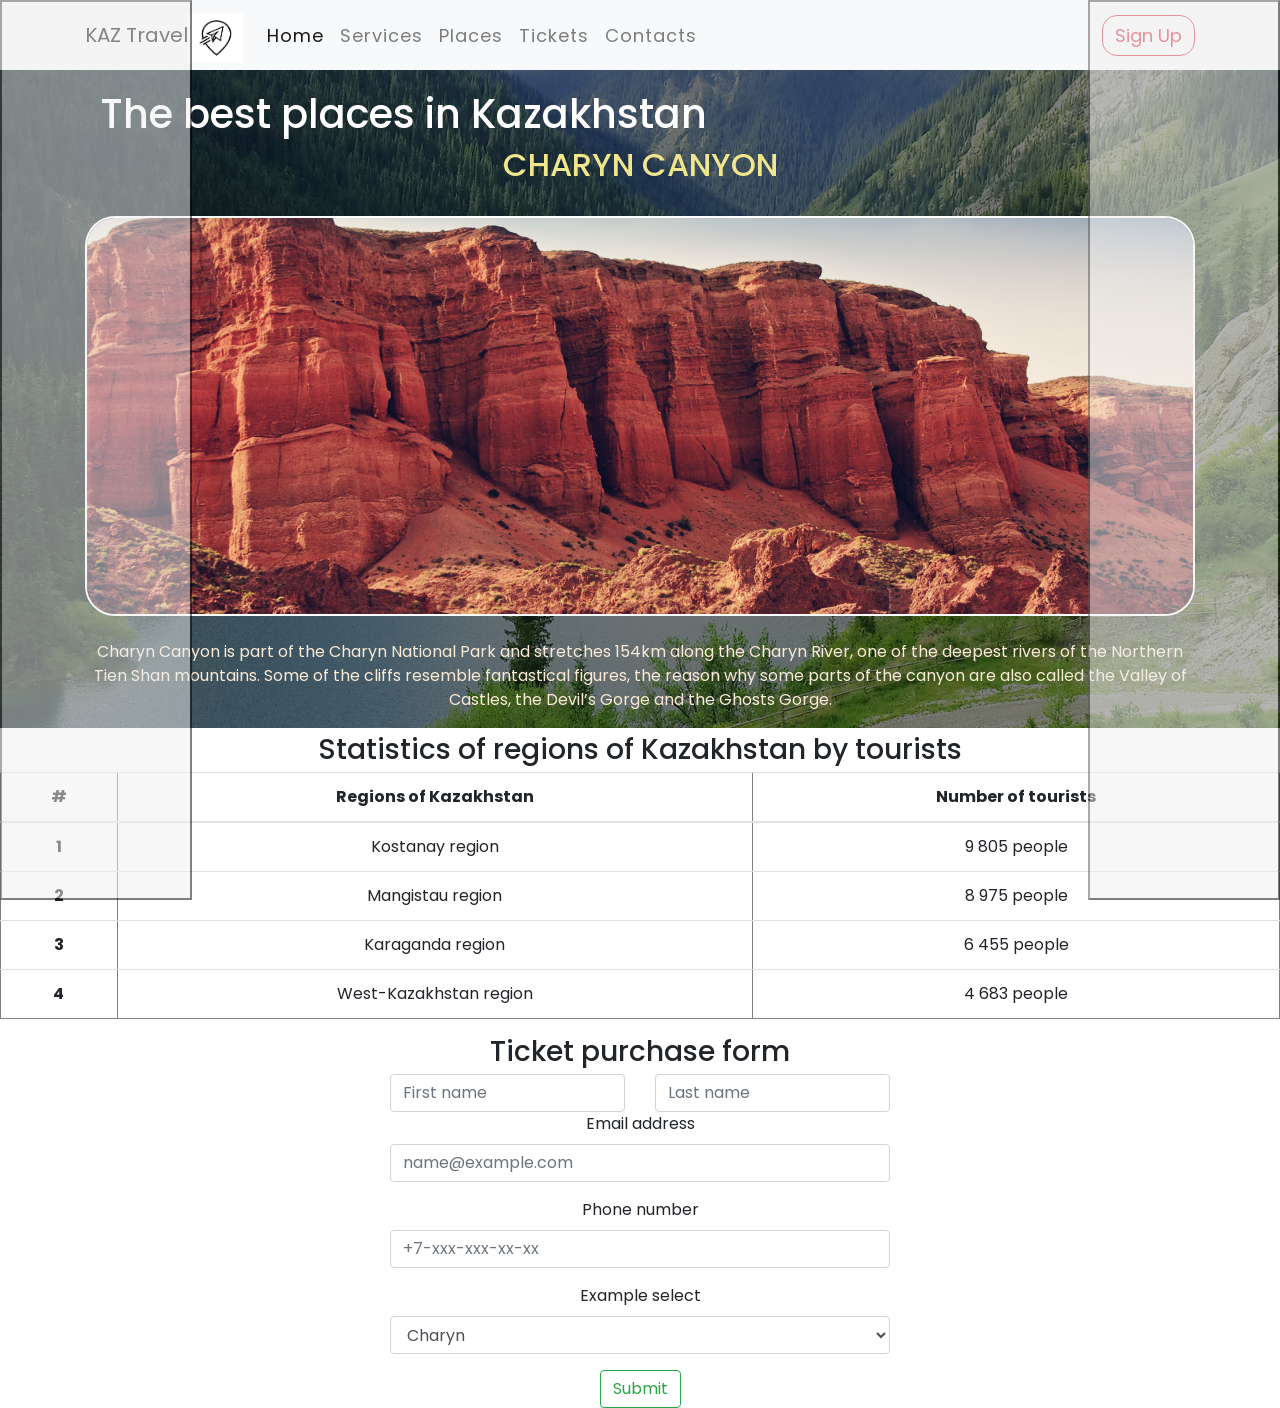
<file: index.html>
<!DOCTYPE html>
<html lang="en">
<head>
	<meta charset="UTF-8">
	<meta name="viewport" content="width=device-width, initial-scale=1.0">
	<link href="https://fonts.googleapis.com/css2?family=Poppins:wght@300&display=swap" rel="stylesheet">
	<link rel="stylesheet" href="https://cdn.jsdelivr.net/npm/bootstrap@4.6.1/dist/css/bootstrap.min.css" integrity="sha384-zCbKRCUGaJDkqS1kPbPd7TveP5iyJE0EjAuZQTgFLD2ylzuqKfdKlfG/eSrtxUkn" crossorigin="anonymous">
	<script src="https://cdn.jsdelivr.net/npm/jquery@3.5.1/dist/jquery.slim.min.js" integrity="sha384-DfXdz2htPH0lsSSs5nCTpuj/zy4C+OGpamoFVy38MVBnE+IbbVYUew+OrCXaRkfj" crossorigin="anonymous"></script>
	<script src="https://cdn.jsdelivr.net/npm/popper.js@1.16.1/dist/umd/popper.min.js" integrity="sha384-9/reFTGAW83EW2RDu2S0VKaIzap3H66lZH81PoYlFhbGU+6BZp6G7niu735Sk7lN" crossorigin="anonymous"></script>
	<script src="https://cdn.jsdelivr.net/npm/bootstrap@4.6.1/dist/js/bootstrap.min.js" integrity="sha384-VHvPCCyXqtD5DqJeNxl2dtTyhF78xXNXdkwX1CZeRusQfRKp+tA7hAShOK/B/fQ2" crossorigin="anonymous"></script>
	<link rel="stylesheet" href="css/style.css">
	<title>Kaztrip</title>
</head>
<body>
	<header>
		<nav class="navbar navbar-expand-lg navbar-light bg-light">
			<div class="container">
				<a class="navbar-brand" href="#">
					KAZ Travel
					<img src="img/favicon.jpg">
				</a>
				<button class="navbar-toggler" type="button" data-toggle="collapse" data-target="#navbarSupportedContent" aria-controls="navbarSupportedContent" aria-expanded="false" aria-label="Toggle navigation">
    				<span class="navbar-toggler-icon"></span>
  				</button>	
				<div class="collapse navbar-collapse" id="navbarNav">
			    	<ul class="navbar-nav">
			      		<li class="nav-item active">
			        		<a class="nav-link active" aria-current="page" href="#">Home</a>
			      		</li>
			      		<li class="nav-item">
			        		<a class="nav-link" href="#">Services</a>
			      		</li>
			      		<li class="nav-item">
			        		<a class="nav-link" href="#">Places</a>
			      		</li>
			      		<li class="nav-item">
			        		<a class="nav-link" href="#">Tickets</a>
			      		</li>
			      		<li class="nav-item">
			        		<a class="nav-link" href="#">Contacts</a>
			      		</li>
			    	</ul>
			  	</div>
			  	<button type="button" class="btn btn-outline-danger">Sign Up</button>
			</div>
		</nav>
	</header>
	<section>
		<div class="body">
			<div class="ce">
				<div class="header">
					<h1>The best places in Kazakhstan</h1>
				</div>
				<div class="blok1">
					<div id="carouselExampleControls" class="carousel slide d-flex justify-content-center" data-ride="carousel">
  						<div class="carousel-inner">
					    	<div class="carousel-item active">
					    	<div class="container">
					    		<h2>CHARYN CANYON</h2>
					    		<br>
					      		<img src="img/p1.jpg" class="d-block w-100" alt="Charyn">
					      		<br>
								<p>Charyn Canyon is part of the Charyn National Park and stretches
								154km along the Charyn River, one of the deepest rivers of the Northern  
								Tien Shan mountains.
								Some of the cliffs resemble fantastical figures, the reason why some parts of the canyon are also called the Valley of Castles, the Devil’s Gorge and the Ghosts Gorge.
								</p>
							</div>
					    	</div>
					    	<div class="carousel-item">
					    	<div class="container">
					    		<h2>ISSYK LAKE</h2>
								<br>
					      		<img src="img/p2.jpg" class="d-block w-100" alt="ISSYK">
								<br>
								<p>The lake was created by an ancient natural landslide damming the valley
								and then was covered up by another natural landslide destroying it in 1963.
								Eventually, man stepped in and created the lake again. The mountain views,
								ristine nature, and Soviet relics in the area make this lake a can’t miss 
								in Kazakhstan.</p>
							</div>
					    	</div>
					    	<div class="carousel-item">
					    	<div class="container">
					    		<h2>ILE-ALATAU NATIONAL PARK</h2>
								<br>
					      		<img src="img/p3.jpg" class="d-block w-100" alt="ILE-ALATAU">
								<br>
								<p>The Ile-Alatau National Park is a beautiful national park located in the Trans-Ile
								Alatau mountains south of Almaty. The park was created in 1966 and is home to approximately 
								300 species of wildlife, including the snow leopard.</p>
							</div>
							</div>
					   	</div>
					</div>
					 	<button class="carousel-control-prev" type="button" data-target="#carouselExampleControls" data-slide="prev">
					    	<span class="carousel-control-prev-icon" aria-hidden="true"></span>
					   		<span class="sr-only">Previous</span>
					  	</button>
					  	<button class="carousel-control-next" type="button" data-target="#carouselExampleControls" data-slide="next">
					    	<span class="carousel-control-next-icon" aria-hidden="true"></span>
					    	<span class="sr-only">Next</span>
					  	</button>
					</div>
				</div>
			</div>
			</div>
		</div>
	</section>
	<section>
		<div class="body_2">
			<h3>Statistics of regions of Kazakhstan by tourists</h3>
			<table class="table" border="1" align="center" width="100%" >
				<thead>
					<tr>
						<th scope="col">#</th>
						<th scope="col">Regions of Kazakhstan</th>
						<th scope="col">Number of tourists</th>
					</tr>
				</thead>
				<tbody>
					<tr>
						<th scope="row">1</th>
						<td align="center">Kostanay region</td>
						<td align="center">9 805 people</td>
					</tr>
					<tr>
						<th scope="row">2</th>
						<td align="center">Mangistau region</td>
						<td align="center">8 975 people</td>
					</tr>
					<tr>
						<th scope="row">3</th>
						<td align="center">Karaganda region</td>
						<td align="center">6 455 people</td>
					</tr>
					<tr>
						<th scope="row">4</th>
						<td align="center">West-Kazakhstan region</td>
						<td align="center">4 683 people</td>
					</tr>
				</tbody>
			</table>
			<h3>Ticket purchase form</h3>
			<form class="form">
				<div class="row">
				    <div class="col">
				      <input type="text" class="form-control" placeholder="First name">
				    </div>
				    <div class="col">
				      <input type="text" class="form-control" placeholder="Last name">
				    </div>
				</div>
				<div class="form-group">
				    <label for="exampleFormControlInput1">Email address</label>
				    <input type="email" class="form-control" id="exampleFormControlInput1" placeholder="name@example.com">
				</div>
				<div class="form-group">
				    <label for="exampleFormControlInput1">Phone number</label>
				    <input type="email" class="form-control" id="exampleFormControlInput1" placeholder="+7-xxx-xxx-xx-xx">
				</div>
				<div class="form-group">
				    <label for="exampleFormControlSelect1">Example select</label>
				    <select class="form-control" id="exampleFormControlSelect1">
					    <option>Charyn</option>
					    <option>Issyk lake</option>
					    <option>Ile-Alatau</option>
					    <option>4</option>
					    <option>5</option>
				    </select>
				</div>
				<button type="button" class="btn btn-outline-success">Submit</button>
			</form>
		</div>
	</section>
</body>
</html>
</file>
<file: css/style.css>
*{
	padding: 0px;
	margin: 0px;
	box-sizing: border-box;
	list-style: none;
	font-family: 'Poppins', sans-serif;

}
.navbar{
	width: 100%;
	height: 70px;
	background-color: #white;
	display: flex;
	justify-content: space-around;
	align-items: center;
	color: #000;
}
.navbar-brand {
	display: flex;
	align-items: center;
}
.navbar-brand img{
	margin-top: 5px;
	height: 50px;
	width: 55px;
}
.navbar ul{
	display: flex;
	align-items: center;
}
.navbar ul li a{
	text-decoration: none;
	color: #000;
	padding: 1px 15px;
	letter-spacing: 1px;
	font-size: 18px;
}
.navbar ul li a:hover{
	border-bottom: 4px solid #000;
	transition: 0.4s;
}
.si a{
	padding-right: 5px;
	border: 2px solid #90EE90;
}
.btn-outline-danger {
  border-radius: 15px;
  font-size: 18px;
}
.header h1{
	margin-left: 100px;
	padding-top: 20px;
	color: #fff;
	font-size: 40px;
	text-align: left;
}
.body{
	background:linear-gradient( rgba(0, 0, 0, 0.5), rgba(0, 0, 0, 0.5) ), url("../img/bg.jpg") center no-repeat;
}
.ce{
	text-align: center;
}
.body p{
	color: #faebd7;
	max-width: 1200px;
}
.body h2{
	color: #f0e68c;
}
.body img{
	border-radius: 30px;
	border: 2px solid #fff;
	height: 400px;
	width: 10px;
}
.body_2{
	width: 100%;
	height: 600px;
	max-width: 1400px;
	margin: 0 auto;
	text-align: center;
}
.body_2 h3{
	margin-top: 5px;
	margin-bottom: 5px;
}
.carousel-item {
	justify-content: center;
}
.carousel-item img{
	object-fit: cover;
}
.form{
	max-width: 500px;
	margin: auto;
}
</file>
